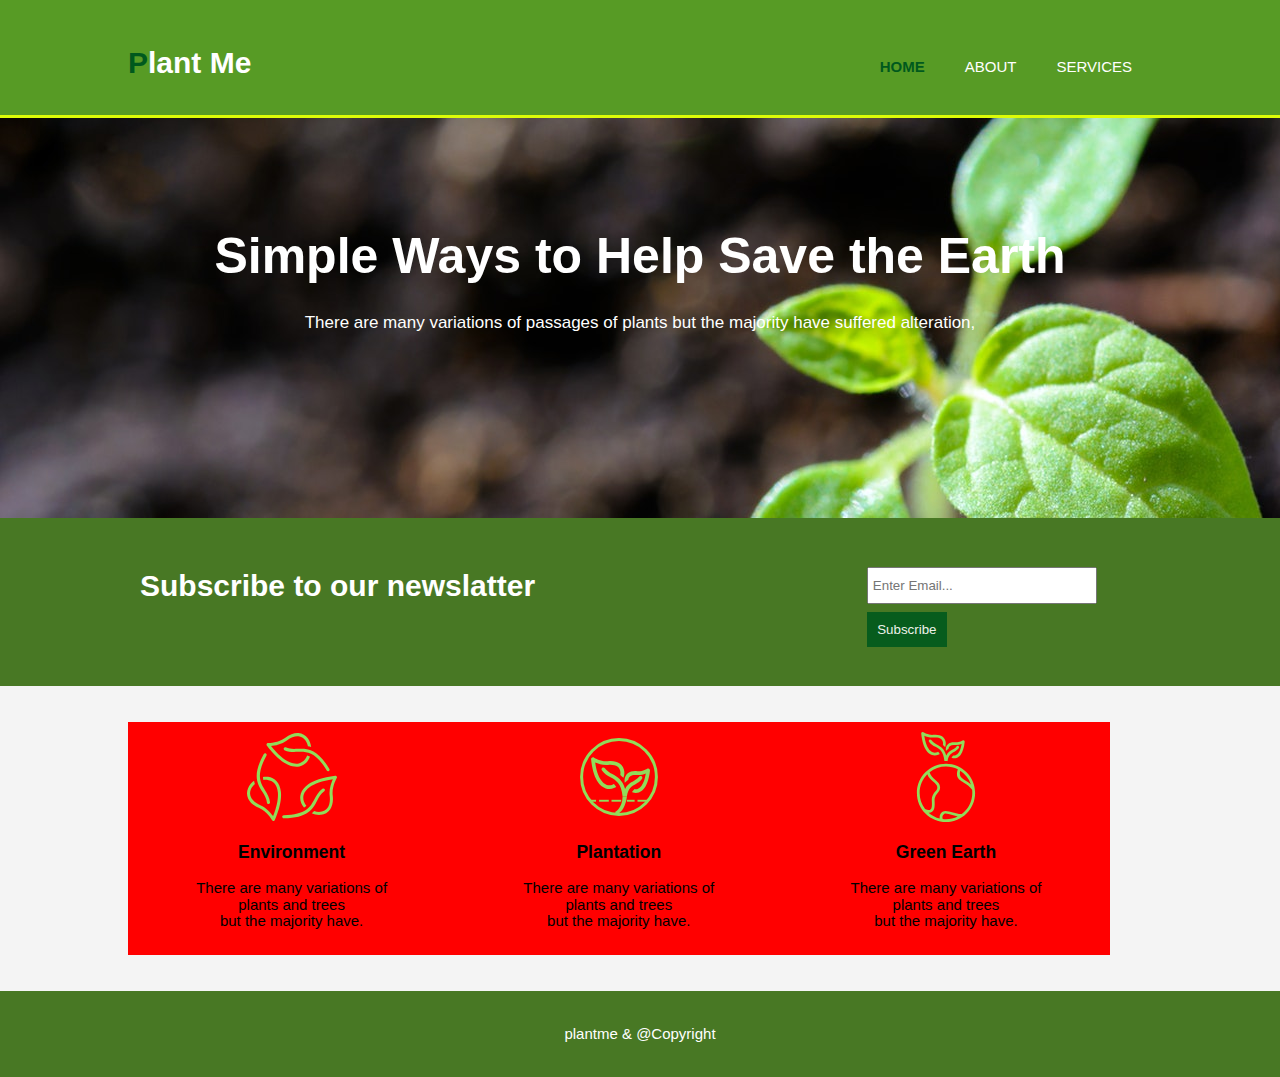
<file: index.html>
<!doctype html>
<html>
	<head>
		
        <title>Plant Me</title>
        <link rel="stylesheet" href="./style/main.css"></link>
	</head>
    <body>
         <header>
         	<div class="container">
         	<div clas="branding">
         		<h1><span class="heighlight">P</span>lant Me</h1>
         	</div>	
         	<nav> 
            <ul>
            	<li class="current"><a href="index.html">Home</a></li>
            	<li><a href="About.html">About</a></li>
            	<li><a href="services.html">Services</a></li>
            </ul>
         	</nav>
         	</div>
         </header>


         <section id="showcase">
         	<div class="container">
         		<h1>Simple Ways to Help Save the Earth </h1>
         		<P>There are many variations of passages of plants
         		 but the majority have suffered alteration, </P>
         	</div>
         	</section>


         <section id="newsletter">
         <div class="container">
         <h1>Subscribe to our newslatter </h1>	
          <form>
          	<input type="email" class="email" name="email" placeholder="Enter Email...">
            <button type="submit" class="button_1">Subscribe</button>
          </form>
         </div>	
         </section>


         <section id="boxes">
         	<div class="container">
         		<div class="box">
         			<img src="./image/leaf.svg">
         			<h3>Environment</h3>
         			<p>There are many variations of<br> plants and trees <br> but the majority have.</p>
         		</div>

         		<div class="box">
         			<img src="./image/Plant.svg">
         			<h3>Plantation</h3>
         			<p>There are many variations of<br> plants and trees <br> but the majority have.</p>
         		</div>

         		<div class="box">
         			<img src="./image/green-earth.svg">
         			<h3>Green Earth</h3>
         			<p>There are many variations of<br> plants and trees <br> but the majority have.</p>
         		</div>
         	</div>
         </section>


         <footer>
         	<p>plantme & @Copyright</p>
         </footer>
    </body>
</html>
</file>
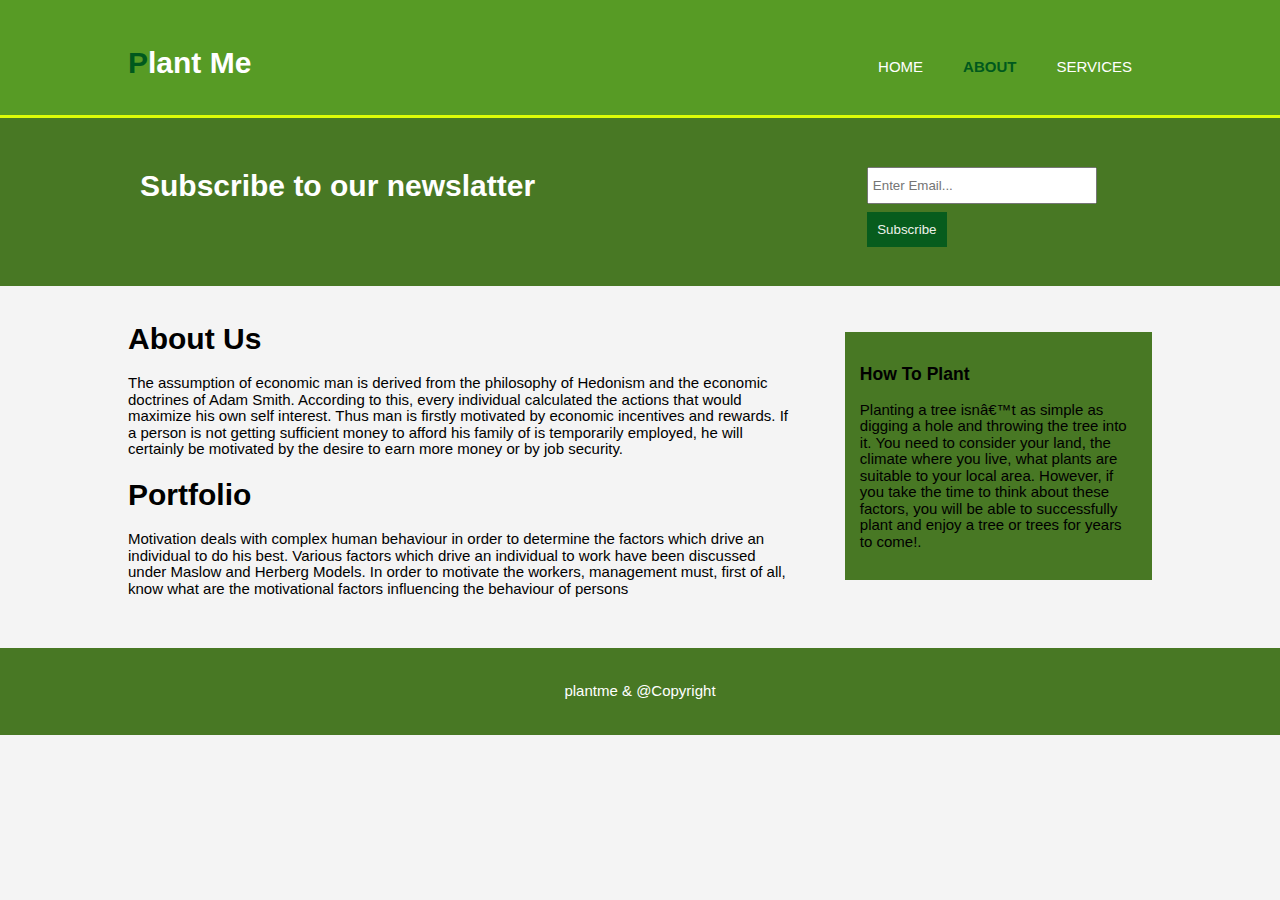
<file: About.html>
<!doctype html>
<html>
	<head>
		<mata charset="utf-8">
	    <meta name="viewport" content="width=device-width">
        <title>About Us</title>
        <link rel="stylesheet" href="./style/main.css"></link>
	</head>
    <body>
         <header>
         	<div class="container">
         	<div clas="branding">
         		<h1><span class="heighlight">P</span>lant Me</h1>
         	</div>	
         	<nav>
            <ul>
            	<li><a href="index.html">Home</a></li>
            	<li class="current"><a href="About.html">About</a></li>
            	<li><a href="services.html">Services</a></li>
            </ul>
         	</nav>
         	</div>
         </header>

         <section id="newsletter">
         <div class="container">
         <h1>Subscribe to our newslatter </h1>	
          <form>
          	<input type="email" name="email" placeholder="Enter Email...">
            <button type="submit" class="button_1">Subscribe</button>
          </form>
         </div>	
         </section>

         <section id="mmn">
         <div class="container">
         <article id="main-art">
         <h1 class="page-title">About Us</h1>
         <p>The assumption of economic man is derived from the philosophy of Hedonism and the economic doctrines of Adam Smith. According to this, every individual calculated the actions that would maximize his own self interest. Thus man is firstly motivated by economic incentives and rewards. If a person is not getting sufficient money to afford his family of is temporarily employed, he will certainly be motivated by the desire to earn more money or by job security.</p> 
         <h1 class="page-title">Portfolio</h1>
         <p>Motivation deals with complex human behaviour in order to determine the factors which drive an individual to do his best. Various factors which drive an individual to work have been discussed under Maslow and Herberg Models. In order to motivate the workers, management must, first of all, know what are the motivational factors influencing the behaviour of persons</p>  
         </article>

         <aside id="sidebar">
            <div class="dark">
         <h3>How To Plant</h3>
         <p>Planting a tree isn’t as simple as digging a hole and throwing the tree into it. You need to consider your land, the climate where you live, what plants are suitable to your local area. However, if you take the time to think about these factors, you will be able to successfully plant and enjoy a tree or trees for years to come!. </p> 
         </div>   
         </aside>
         </div>
         </section>       
        


         <footer>
         	<p>plantme   &  @Copyright</p>
         </footer>
    </body>
</html>
</file>
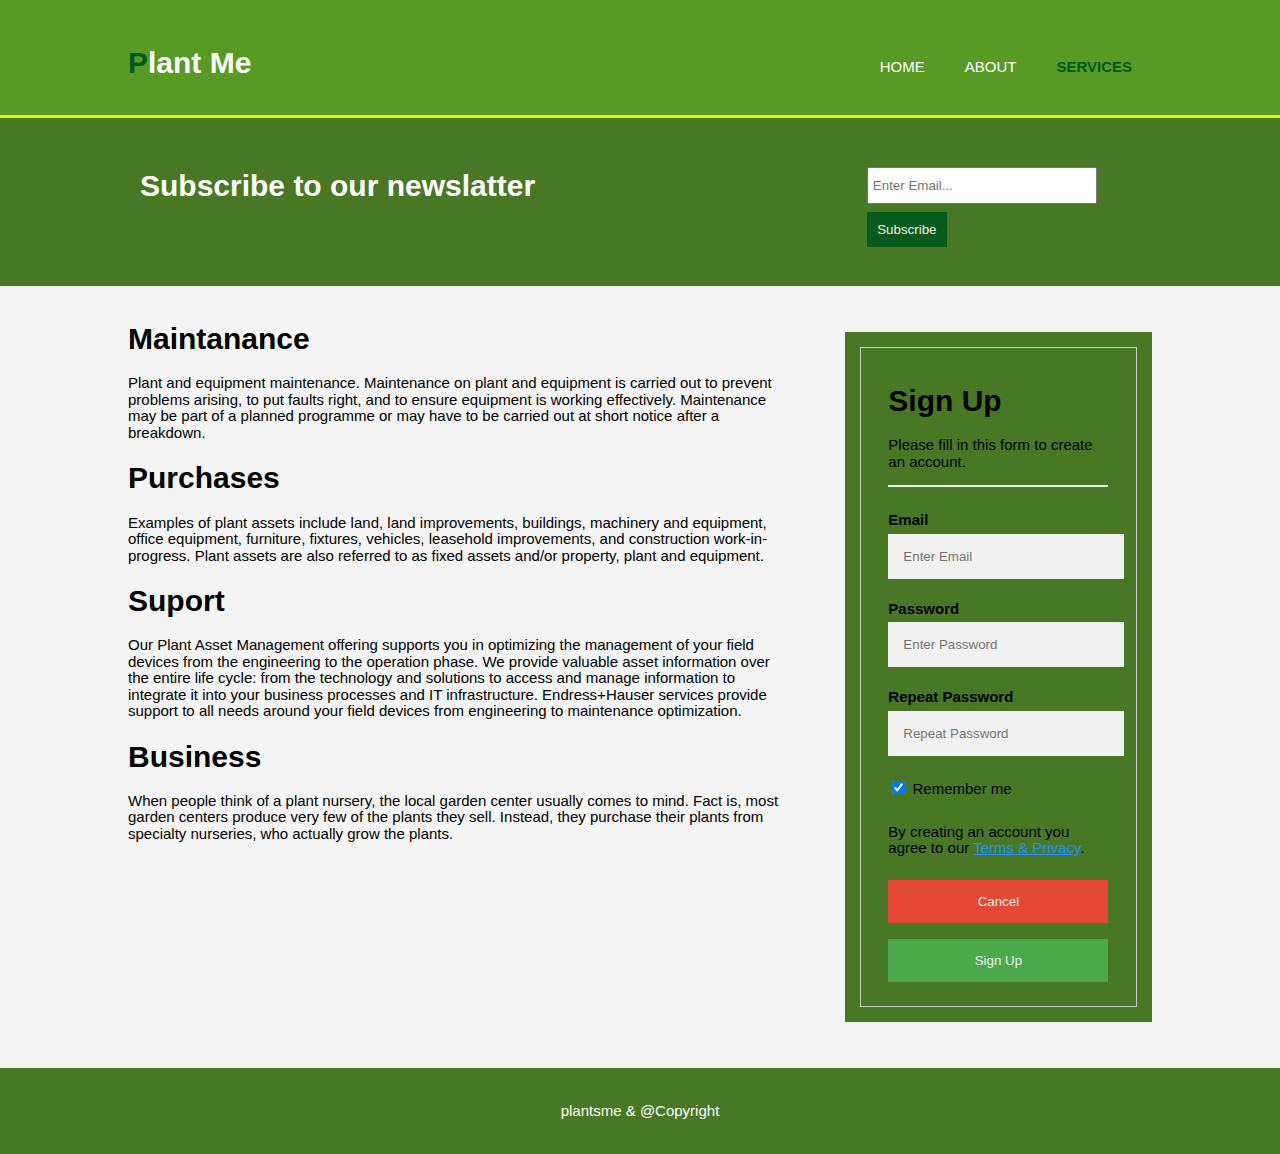
<file: services.html>
<!doctype html>
<html>
	<head>
		<mata charset="utf-8">
	    <meta name="viewport" content="width=device-width">
        <title>Services</title>
        <link rel="stylesheet" href="./style/main.css"></link>
	</head>
    <body>
         <header>
         	<div class="container">
         	<div clas="branding">
         		<h1><span class="heighlight">P</span>lant Me</h1>
         	</div>	
         	<nav>
            <ul>
            	<li><a href="index.html">Home</a></li>
            	<li><a href="About.html">About</a></li>
            	<li class="current"><a href="services.html">Services</a></li>
            </ul>
         	</nav>
         	</div>
         </header>

        <section id="newsletter">
        <div class="container">
        <h1>Subscribe to our newslatter </h1>	
        <form>
          	<input type="email" name="email" placeholder="Enter Email...">
            <button type="submit" class="button_1">Subscribe</button>
          </form>
         </div>	
         </section>


         <section id="mmn">
         <div class="container">
         <article id="main-art">
         <h1 class="page-title">Maintanance</h1>
         <p>Plant and equipment maintenance. Maintenance on plant and equipment is carried out to prevent problems arising, to put faults right, and to ensure equipment is working effectively. Maintenance may be part of a planned programme or may have to be carried out at short notice after a breakdown. </p> 

         <h1 class="page-title">Purchases</h1>
         <p>Examples of plant assets include land, land improvements, buildings, machinery and equipment, office equipment, furniture, fixtures, vehicles, leasehold improvements, and construction work-in-progress. Plant assets are also referred to as fixed assets and/or property, plant and equipment.</p>  

         <h1 class="page-title">Suport</h1>
         <p>Our Plant Asset Management offering supports you in optimizing the management of your field devices from the engineering to the operation phase. We provide valuable asset information over the entire life cycle: from the technology and solutions to access and manage information to integrate it into your business processes and IT infrastructure. Endress+Hauser services provide support to all needs around your field devices from engineering to maintenance optimization. </p> 

         <h1 class="page-title">Business</h1>
         <p>When people think of a plant nursery, the local garden center usually comes to mind. Fact is, most garden centers produce very few of the plants they sell. Instead, they purchase their plants from specialty nurseries, who actually grow the plants. </p> 
         </article>

         <aside id="sidebar">
            <div class="dark">

         <form action="/action_page.php" style="border:1px solid #ccc">
         <div class="container">
          <h1>Sign Up</h1>
           <p>Please fill in this form to create an account.</p>
         <hr>

         <label for="email"><b>Email</b></label>
         <input type="text" placeholder="Enter Email" name="email" required>

         <label for="psw"><b>Password</b></label>
         <input type="password" placeholder="Enter Password" name="psw" required>

         <label for="psw-repeat"><b>Repeat Password</b></label>
         <input type="password" placeholder="Repeat Password" name="psw-repeat" required>
    
         <label>
         <input type="checkbox" checked="checked" name="remember" style="margin-bottom:15px"> Remember me
         </label>
    
         <p>By creating an account you agree to our <a href="#" style="color:dodgerblue">Terms & Privacy</a>.</p>

         <div class="clearfix">
         <button type="button" class="cancelbtn">Cancel</button>
         <button type="submit" class="signupbtn">Sign Up</button>
         </div>
         </div>
         </form>
         </div>   
         </aside>
         </div>
         </section>


        


         <footer>
         	<p>plantsme &  @Copyright</p>
         </footer>
    </body>
</html>
</file>
<file: style/main.css>
body{
	font-family: Arial,Helvetica,sans-serif;
	font-size: 15px;
	line-height: 1.1;
	padding: :0;
	margin: 0;
	background-color: #f4f4f4;
}

/*Global*/

.container{
	width:80%;
	margin-left: auto;
	margin-right: auto;
	overflow: hidden;
}
header ul{
	margin: 0;
	padding: 0;
}
.button_1{
width: 80px;
height: 35px;
background-color: #00591d;
border:none;
color: #ffffff;
padding-left: 10px;
padding-right:10px;
padding-top: 10px;
}

.dark{
	padding: 15px;
	background-color:#487824;
	border:0; 
	margin-top: 10px;
	margin-bottom: 10px;
	} 

/*Header*/

header{
	background-color: #579b25;
	color: #ffffff;
	padding-top: 10px;
	min-height: 70px;
	border-bottom: #dcfc08 3px solid;
}
header a{
	color: #ffffff;
	text-decoration:none;
	text-transform: uppercase;
	font-size: 15px;
}

header li{
	float: left;
	display: inline;
	padding: 0 20px 0 20px ;
}
header .branding{
    float: left;
}
header .branding h1{
    margin: 0;
    word-spacing: 3px;
}
header nav{
	float: right;
	margin-right: auto;
	margin-top: -40px;
}
header .heighlight, header .current a{
	color: #00591d;
	font-weight: bold;
}
header a:hover{
color: #2c6700;
font-weight: bold;
}

/* Showcase */

#showcase{
	min-height: 400px;
	background:url(../image/pexels-photo.jpeg);
	text-align: center;
	color:#ffffff;
}
#showcase h1{
	font-weight: bold;
	font-size: 50px;
	margin-bottom: 30px;
	margin-top: 95px;
}
#showcase p{
	font-size: 17px;
}

/* Newslatter*/

#newsletter{
	padding: 15px;
	color: #ffffff;
	background-color:#487824; 
}
#newsletter h1{
    float: left;
}
#newsletter form{
	float: right;
	margin-top: 18px;
}
#newsletter input[type="email"]{
	width:80%;
	height: 25px;
	padding: 4px;
}

/*Boxes*/

#boxes{
	margin-top: 20px;
}
.box{
float:left;
width:30%;
text-align: center;
padding: 10px;
background-color:red;
}
#boxes .box img{
	width:90px;
}

/*About us sidebar*/

#sidebar{
	float: right;
	width: 30%;
	margin-top: 20px;
}
#main-art{
float: left;
width: 65%;
}

/*Login form*/

/* Full-width input fields */
input[type=text], input[type=password] {
    width: 100%;
    padding: 15px;
    margin: 5px 0 22px 0;
    display: inline-block;
    border: none;
    background: #f1f1f1;
}

input[type=text]:focus, input[type=password]:focus {
    background-color: #ddd;
    outline: none;
}

hr {
    border: 1px solid #f1f1f1;
    margin-bottom: 25px;
}

/* Set a style for all buttons */
button {
    background-color: #4CAF50;
    color: white;
    padding: 14px 20px;
    margin: 8px 0;
    border: none;
    cursor: pointer;
    width: 100%;
    opacity: 0.9;
}

button:hover {
    opacity:1;
}

/* Extra styles for the cancel button */
.cancelbtn {
    padding: 14px 20px;
    background-color: #f44336;
}

/* Float cancel and signup buttons and add an equal width */
.cancelbtn, .signupbtn {
  float: left;
  width: 100%;
}


.container {
    padding: 16px;
}


.clearfix::after {
    content: "";
    clear: both;
    display: table;
}



/*Footer*/
footer{
	margin-top: 20px;
	padding: 20px;
	text-align: center;
	background-color:#487824;
	color:#ffffff; 
}
</file>
